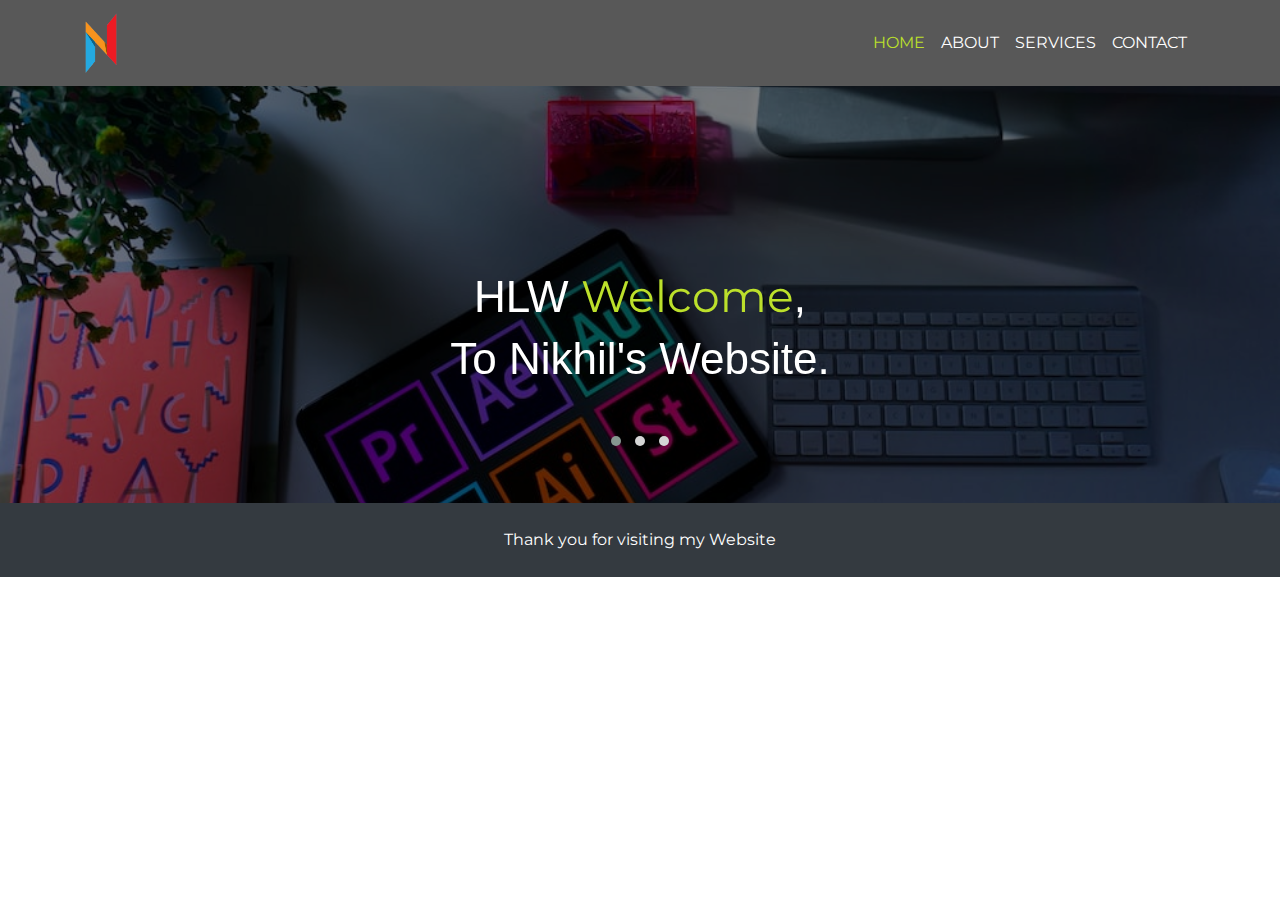
<file: index.html>
<!DOCTYPE html>
<html>

<head>
	<title>Nikhil's Website</title>
	<link rel="stylesheet" type="text/css" href="css/bootstrap.min.css">
	<link rel="stylesheet" type="text/css" href="fontawesome/css/all.min.css">
	<link rel="stylesheet" type="text/css" href="css/style.css">
	<link href="https://fonts.googleapis.com/css2?family=Montserrat:wght@600&display=swap" rel="stylesheet">
	<link rel="stylesheet" href="owl/css/docs.theme.min.css">


	<link rel="stylesheet" href="owl/owlcarousel/assets/owl.carousel.min.css">
	<link rel="stylesheet" href="owl/owlcarousel/assets/owl.theme.default.min.css">

	<script type="text/javascript" src="js/jquery-3.5.1.min.js"></script>
	<script src="owl/owlcarousel/owl.carousel.js"></script>

</head>

<body>
	<nav class="navbar navbar-expand-lg navbar-light sticky-top my-nav">
		<div class="container">
			<a class="navbar-brand" href="#">
				<img src="images/logo.png" style="height: 60px;">
			</a>
			<button class="navbar-toggler" type="button" data-toggle="collapse" data-target="#navbarNav">
				<i class="fas fa-bars text-white"></i>
			</button>
			<div class="collapse navbar-collapse" id="navbarNav">
				<ul class="navbar-nav ml-auto">
					<li class="nav-item active ">
						<a class="nav-link text-white text-uppercase" href="index.html">Home</a>
					</li>
					<li class="nav-item ">
						<a class="nav-link text-white text-uppercase" href="about.html">About</a>
					</li>

					<li class="nav-item ">
						<a class="nav-link text-white text-uppercase" href="services.html">Services</a>
					</li>
					<li class="nav-item ">
						<a class="nav-link text-white text-uppercase" href="Contact.html">Contact</a>
					</li>
				</ul>
			</div>
		</div>
	</nav>
	<div class="slider">
		<div class="container">
			<div class="row">
				<div class="col-lg-12">
					<section id="demos">
						<div class="my-slide text-center">
							<div class="large-12 columns">
								<div class="owl-carousel owl-theme">
									<div>
										<h1 class="text-white">HLW <span style="color: #bce02b;">Welcome</span>,
											<br> To Nikhil's Website.
										</h1>

									</div>
									<div>
										<h1 class="text-white">Professional <br><span style="color: #bce02b;">Graphics
												Designer</span>

										</h1>

									</div>
									<div>
										<h1 class="text-white">Professional <span style="color: #bce02b;">Design</span>,
											<br> With Cretive Ideas.
										</h1>

									</div>

								</div>

								<script>
									$(document).ready(function () {
										$('.owl-carousel').owlCarousel({
											items: 1,
											margin: 10,
											loop: true,
											autoHeight: true,
											autoplay: true,
											autoplayTimeout: 3000,
											autoplayHoverPause: true
										});
									})
								</script>
							</div>
						</div>
					</section>
				</div>
			</div>
		</div>
	</div>

	<div class="foot bg-dark">
		<div class="row">
			<div class="col-lg-12">
				<p class="text-white text-center p-4 m-0">Thank you for visiting my Website
				</p>

			</div>
		</div>

	</div>














	<script src="owl/vendors/highlight.js"></script>
	<script src="owl/js/app.js"></script>
	<script src="https://cdn.jsdelivr.net/npm/popper.js@1.16.0/dist/umd/popper.min.js"
		integrity="sha384-Q6E9RHvbIyZFJoft+2mJbHaEWldlvI9IOYy5n3zV9zzTtmI3UksdQRVvoxMfooAo"
		crossorigin="anonymous"></script>
	<script type="text/javascript" src="js/bootstrap.min.js"></script>
</body>

</html>
</file>
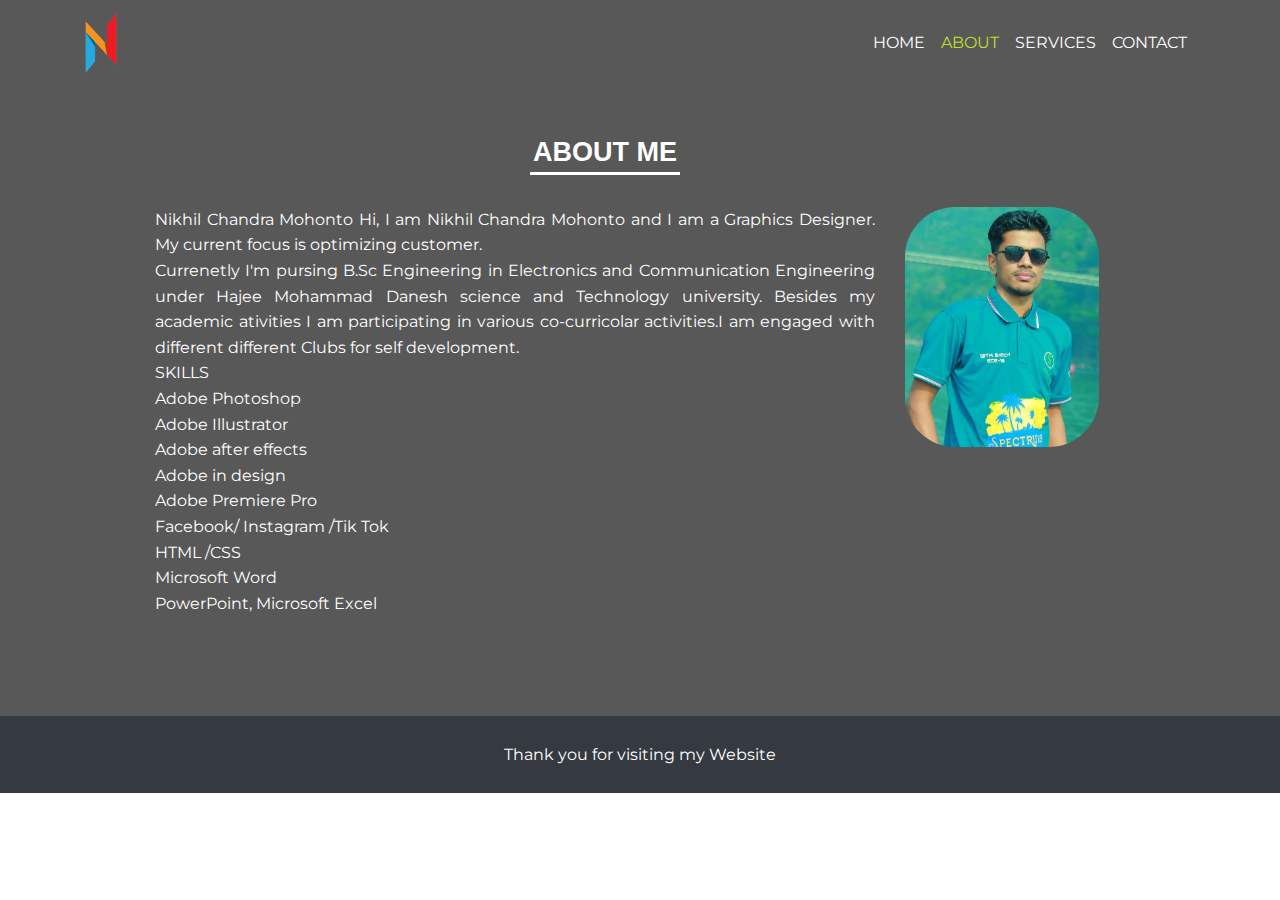
<file: about.html>
<!DOCTYPE html>
<html>

<head>
    <title>Nikhil's Website</title>
    <link rel="stylesheet" type="text/css" href="css/bootstrap.min.css">
    <link rel="stylesheet" type="text/css" href="fontawesome/css/all.min.css">
    <link rel="stylesheet" type="text/css" href="css/about.css">
    <link href="https://fonts.googleapis.com/css2?family=Montserrat:wght@600&display=swap" rel="stylesheet">
    <link rel="stylesheet" href="owl/css/docs.theme.min.css">


    <link rel="stylesheet" href="owl/owlcarousel/assets/owl.carousel.min.css">
    <link rel="stylesheet" href="owl/owlcarousel/assets/owl.theme.default.min.css">

    <script type="text/javascript" src="js/jquery-3.5.1.min.js"></script>
    <script src="owl/owlcarousel/owl.carousel.js"></script>

</head>

<body>
    <nav class="navbar navbar-expand-lg navbar-light sticky-top my-nav">
        <div class="container">
            <a class="navbar-brand" href="#">
                <img src="images/logo.png" style="height: 60px;">
            </a>
            <button class="navbar-toggler" type="button" data-toggle="collapse" data-target="#navbarNav">
                <i class="fas fa-bars text-white"></i>
            </button>
            <div class="collapse navbar-collapse" id="navbarNav">
                <ul class="navbar-nav ml-auto">
                    <li class="nav-item ">
                        <a class="nav-link text-white text-uppercase" href="index.html">Home</a>
                    </li>
                    <li class="nav-item active">
                        <a class="nav-link text-white text-uppercase" href="about.html">About</a>
                    </li>

                    <li class="nav-item ">
                        <a class="nav-link text-white text-uppercase" href="services.html">Services</a>
                    </li>
                    <li class="nav-item ">
                        <a class="nav-link text-white text-uppercase" href="Contact.html">Contact</a>
                    </li>
                </ul>
            </div>
        </div>
    </nav>


    <div class="big-bg">
        <div class="container about">
            <div class="row justify-content-center text-center">
                <div class="col-lg-3">
                    <h3 class="font-weight-bold text-white heading-border">ABOUT ME</h3>
                </div>
            </div>
            <div class="row">
                <div class="col-lg-9 col-md-12">
                    <p class="text-white text-justify">
                        Nikhil Chandra Mohonto
                        Hi, I am Nikhil Chandra Mohonto and I am a Graphics Designer. My current focus is optimizing
                        customer. <br>
                        Currenetly I'm pursing B.Sc Engineering in Electronics and Communication Engineering under Hajee
                        Mohammad Danesh science and Technology university.
                        Besides my academic ativities I am participating in various co-curricolar activities.I am
                        engaged with different different Clubs for self development. <br>
                        SKILLS <br>
                        Adobe Photoshop <br>
                        Adobe Illustrator <br>

                        Adobe after effects <br>
                        Adobe in design <br>
                        Adobe Premiere Pro <br>
                        Facebook/ Instagram /Tik Tok <br>
                        HTML /CSS <br>
                        Microsoft Word <br>
                        PowerPoint, Microsoft Excel <br>
                    </p>
                </div>
                <div class="col-lg-3 col-md-12">
                    <img src="images/about1.jpg" class="img-fluid about-img">
                </div>
            </div>
        </div>


        <footer class="footer bg-dark" style="
		padding: 2%;
	">
            <div class="container text-center d-flex justify-content-center">
                <p class="text-white m-0">Thank you for visiting my Website
                </p>
            </div>
        </footer>
        <script src="owl/vendors/highlight.js"></script>
        <script src="owl/js/app.js"></script>
        <script src="https://cdn.jsdelivr.net/npm/popper.js@1.16.0/dist/umd/popper.min.js"
            integrity="sha384-Q6E9RHvbIyZFJoft+2mJbHaEWldlvI9IOYy5n3zV9zzTtmI3UksdQRVvoxMfooAo"
            crossorigin="anonymous"></script>
        <script type="text/javascript" src="js/bootstrap.min.js"></script>
</body>


</html>
</file>
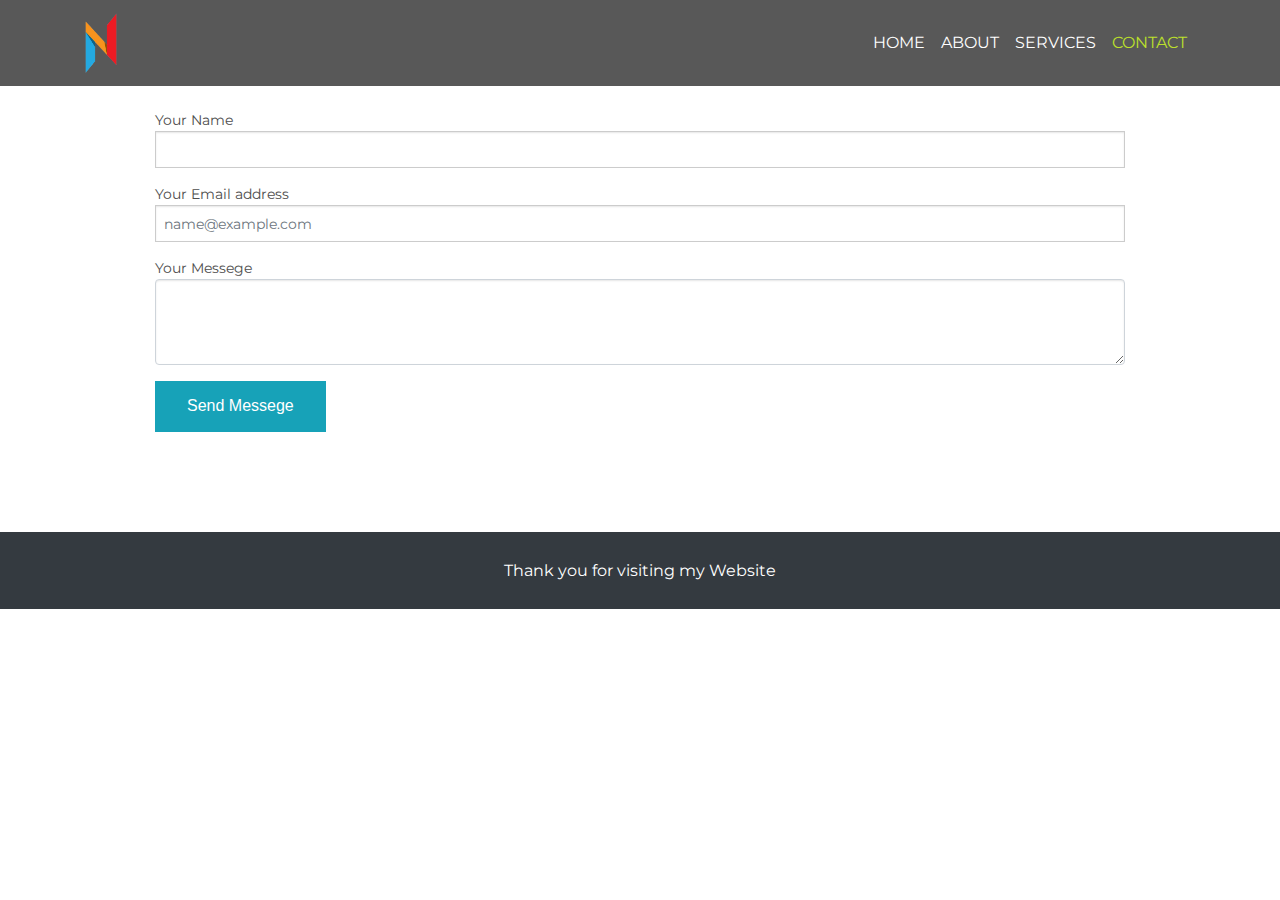
<file: Contact.html>
<!DOCTYPE html>
<html>

<head>
    <title>Nikhil's Website</title>
    <link rel="stylesheet" type="text/css" href="css/bootstrap.min.css">
    <link rel="stylesheet" type="text/css" href="fontawesome/css/all.min.css">
    <link rel="stylesheet" type="text/css" href="css/contact.css">
    <link href="https://fonts.googleapis.com/css2?family=Montserrat:wght@600&display=swap" rel="stylesheet">
    <link rel="stylesheet" href="owl/css/docs.theme.min.css">


    <link rel="stylesheet" href="owl/owlcarousel/assets/owl.carousel.min.css">
    <link rel="stylesheet" href="owl/owlcarousel/assets/owl.theme.default.min.css">

    <script type="text/javascript" src="js/jquery-3.5.1.min.js"></script>
    <script src="owl/owlcarousel/owl.carousel.js"></script>

</head>

<body>
    <nav class="navbar navbar-expand-lg navbar-light sticky-top my-nav">
        <div class="container">
            <a class="navbar-brand" href="#">
                <img src="images/logo.png" style="height: 60px;">
            </a>
            <button class="navbar-toggler" type="button" data-toggle="collapse" data-target="#navbarNav">
                <i class="fas fa-bars text-white"></i>
            </button>
            <div class="collapse navbar-collapse" id="navbarNav">
                <ul class="navbar-nav ml-auto">
                    <li class="nav-item ">
                        <a class="nav-link text-white text-uppercase" href="index.html">Home</a>
                    </li>
                    <li class="nav-item">
                        <a class="nav-link text-white text-uppercase" href="about.html">About</a>
                    </li>

                    <li class="nav-item ">
                        <a class="nav-link text-white text-uppercase" href="services.html">Services</a>
                    </li>
                    <li class="nav-item active">
                        <a class="nav-link text-white text-uppercase" href="Contact.html">Contact</a>
                    </li>
                </ul>
            </div>
        </div>
    </nav>

    <div class="container">
        <div class="row">
            <div class="col-lg-12 form pt-4">
                <form>
                    <div class="form-group">
                        <label for="exampleFormControlInput1">Your Name</label>
                        <input type="email" class="form-control" id="exampleFormControlInput1" placeholder="">
                    </div>

                    <div class="form-group">
                        <label for="exampleFormControlInput1"> Your Email address</label>
                        <input type="email" class="form-control" id="exampleFormControlInput1"
                            placeholder="name@example.com">
                    </div>


                    <div class="form-group">
                        <label for="exampleFormControlTextarea1">Your Messege</label>
                        <textarea class="form-control" id="exampleFormControlTextarea1" rows="3"></textarea>
                    </div>
                </form>
                <button class="btn-info"> Send Messege </button>

            </div>

        </div>

    </div>




    <footer class="footer bg-dark" style="
		padding: 2%;
	">
        <div class="container text-center d-flex justify-content-center">
            <p class="text-white m-0">Thank you for visiting my Website
            </p>
        </div>
    </footer>
    <script src="owl/vendors/highlight.js"></script>
    <script src="owl/js/app.js"></script>
    <script src="https://cdn.jsdelivr.net/npm/popper.js@1.16.0/dist/umd/popper.min.js"
        integrity="sha384-Q6E9RHvbIyZFJoft+2mJbHaEWldlvI9IOYy5n3zV9zzTtmI3UksdQRVvoxMfooAo"
        crossorigin="anonymous"></script>
    <script type="text/javascript" src="js/bootstrap.min.js"></script>
</body>


</html>
</file>
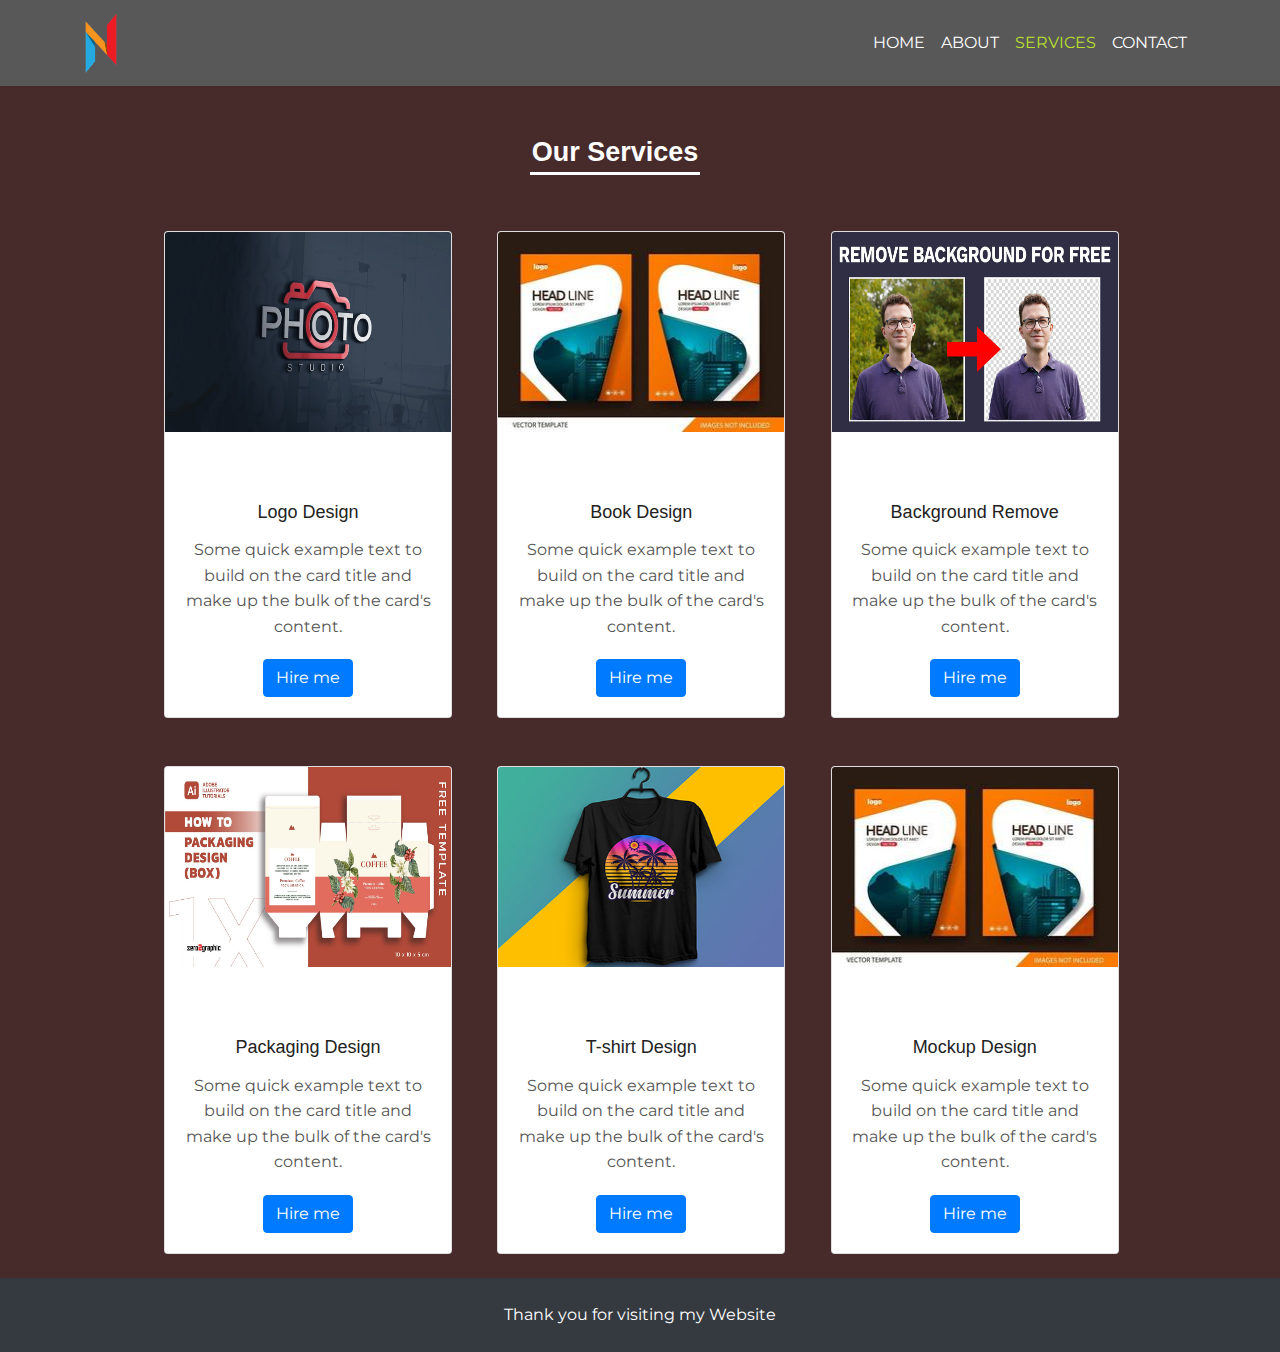
<file: services.html>
<!DOCTYPE html>
<html>

<head>
    <title>Nikhil's Website</title>
    <link rel="stylesheet" type="text/css" href="css/bootstrap.min.css">
    <link rel="stylesheet" type="text/css" href="fontawesome/css/all.min.css">
    <link rel="stylesheet" type="text/css" href="css/services.css">
    <link href="https://fonts.googleapis.com/css2?family=Montserrat:wght@600&display=swap" rel="stylesheet">
    <link rel="stylesheet" href="owl/css/docs.theme.min.css">


    <link rel="stylesheet" href="owl/owlcarousel/assets/owl.carousel.min.css">
    <link rel="stylesheet" href="owl/owlcarousel/assets/owl.theme.default.min.css">

    <script type="text/javascript" src="js/jquery-3.5.1.min.js"></script>
    <script src="owl/owlcarousel/owl.carousel.js"></script>

</head>

<body>
    <nav class="navbar navbar-expand-lg navbar-light sticky-top my-nav">
        <div class="container">
            <a class="navbar-brand" href="#">
                <img src="images/logo.png" style="height: 60px;">
            </a>
            <button class="navbar-toggler" type="button" data-toggle="collapse" data-target="#navbarNav">
                <i class="fas fa-bars text-white"></i>
            </button>
            <div class="collapse navbar-collapse" id="navbarNav">
                <ul class="navbar-nav ml-auto">
                    <li class="nav-item ">
                        <a class="nav-link text-white text-uppercase" href="index.html">Home</a>
                    </li>
                    <li class="nav-item">
                        <a class="nav-link text-white text-uppercase" href="about.html">About</a>
                    </li>

                    <li class="nav-item active">
                        <a class="nav-link text-white text-uppercase" href="services.html">Services</a>
                    </li>
                    <li class="nav-item">
                        <a class="nav-link text-white text-uppercase" href="Contact.html">Contact</a>
                    </li>
                </ul>
            </div>
        </div>
    </nav>

    <div class="s">
        <div class="container services text-center">
            <div class="row justify-content-center text-center">
                <div class="col-lg-3">
                    <h3 class="font-weight-bold text-white services-border">Our Services</h3>
                </div>
            </div>
            <div class="row">
                <div class="col-lg-3 p-4 ">
                    <div class="card" style="width: 18rem;">
                        <img class="card-img-top" src="images/1`.jpg" alt="Card image cap" style="height: 200px;">
                        <div class="card-body">
                            <h5 class="card-title">Logo Design</h5>
                            <p class="card-text">Some quick example text to build on the card title and make up the bulk
                                of the card's content.</p>
                            <a href="#" class="btn btn-primary">Hire me</a>
                        </div>
                    </div>

                </div>
                <div class="col-lg-1 p-4"></div>
                <div class="col-lg-3 p-4">
                    <div class="card" style="width: 18rem;">
                        <img class="card-img-top" src="images/5.jpg" alt="Card image cap" style="height: 200px;">
                        <div class="card-body">
                            <h5 class="card-title">Book Design</h5>
                            <p class="card-text">Some quick example text to build on the card title and make up the bulk
                                of the card's content.</p>
                            <a href="#" class="btn btn-primary">Hire me</a>
                        </div>
                    </div>

                </div>
                <div class="col-lg-1"></div>
                <div class="col-lg-3 p-4">
                    <div class="card" style="width: 18rem;">
                        <img class="card-img-top" src="images/3.jpg" alt="Card image cap" style="height: 200px;">
                        <div class=" card-body">
                            <h5 class="card-title">Background Remove</h5>
                            <p class="card-text">Some quick example text to build on the card title and make up the bulk
                                of the card's content.</p>
                            <a href="#" class="btn btn-primary">Hire me</a>
                        </div>
                    </div>

                </div>



            </div>
            <div class="row">
                <div class="col-lg-3 p-4 ">
                    <div class="card" style="width: 18rem;">
                        <img class="card-img-top" src="images/4.jpg" alt="Card image cap" style="height: 200px;">
                        <div class=" card-body">
                            <h5 class="card-title">Packaging Design</h5>
                            <p class="card-text">Some quick example text to build on the card title and make up the bulk
                                of the card's content.</p>
                            <a href="#" class="btn btn-primary">Hire me</a>
                        </div>
                    </div>

                </div>
                <div class="col-lg-1 p-4"></div>
                <div class="col-lg-3 p-4">
                    <div class="card" style="width: 18rem;">
                        <img class="card-img-top" src="images/6.jpg" alt="Card image cap" style="height: 200px;">
                        <div class=" card-body">
                            <h5 class="card-title">T-shirt Design</h5>
                            <p class="card-text">Some quick example text to build on the card title and make up the bulk
                                of the card's content.</p>
                            <a href="#" class="btn btn-primary">Hire me</a>
                        </div>
                    </div>

                </div>
                <div class="col-lg-1"></div>
                <div class="col-lg-3 p-4">
                    <div class="card" style="width: 18rem;">
                        <img class="card-img-top" src="images/5.jpg" alt="Card image cap" style="height: 200px;">
                        <div class=" card-body">
                            <h5 class="card-title">Mockup Design</h5>
                            <p class="card-text">Some quick example text to build on the card title and make up the bulk
                                of the card's content.</p>
                            <a href="#" class="btn btn-primary">Hire me</a>
                        </div>
                    </div>

                </div>



            </div>
        </div>

    </div>



    <div class="foot bg-dark">
        <div class="row">
            <div class="col-lg-12">
                <p class="text-white text-center p-4 m-0">Thank you for visiting my Website
                </p>

            </div>
        </div>

    </div>

    <script src="owl/vendors/highlight.js"></script>
    <script src="owl/js/app.js"></script>
    <script src="https://cdn.jsdelivr.net/npm/popper.js@1.16.0/dist/umd/popper.min.js"
        integrity="sha384-Q6E9RHvbIyZFJoft+2mJbHaEWldlvI9IOYy5n3zV9zzTtmI3UksdQRVvoxMfooAo"
        crossorigin="anonymous"></script>
    <script type="text/javascript" src="js/bootstrap.min.js"></script>
</body>


</html>
</file>
<file: css/style.css>
* {
	font-family: 'Montserrat', sans-serif;
}

.navbar-toggler {
	border: none !important;
	position: relative;
	top: 12px;
}

nav button:hover,
button:focus,
.button:hover,
.button:focus {
	background-color: transparent;
}

.my-nav {
	background-color: #585858;
}

.active a {
	color: #bce02b !important;
}

.active a:hover {
	color: #ffffff !important;
}

background-repeat: no-repeat;

nav ul li a:hover {
	color: #bce02b !important;
}

nav ul li a i {
	color: #bce02b;
}

.slider {
	background-image: linear-gradient(rgba(0, 0, 0, 0.5), rgba(0, 0, 0, 0.5)), url('../images/bg.jfif');
	background-size: cover;
	background-position: center;

	position: relative;
}

/*.slider-bg{
	background-color: #000000;
	position: absolute;
	top: 0;
    left: 0;
    width: 100%;
    height: 100%;
    opacity: 50%;
}*/

.my-slide {
	margin-top: 100px;
}






@media screen and (max-width: 768px) {
	.my-slide {
		margin-top: 0px;
	}

	.about-img {
		position: relative;
		left: 25%;
	}

	.overlay {
		left: 79px;
		height: 89.5%;
		width: 69.2%;
	}
}

.footer {
	background-color: #585858;
}
</file>
<file: css/about.css>
* {
    font-family: 'Montserrat', sans-serif;
}

.navbar-toggler {
    border: none !important;
    position: relative;
    top: 12px;
}

nav button:hover,
button:focus,
.button:hover,
.button:focus {
    background-color: transparent;
}

.my-nav {
    background-color: #585858;
}

.active a {
    color: #bce02b !important;
}

.active a:hover {
    color: #ffffff !important;
}

background-repeat: no-repeat;

nav ul li a:hover {
    color: #bce02b !important;
}

nav ul li a i {
    color: #bce02b;
}

.slider {
    background-image: linear-gradient(rgba(0, 0, 0, 0.5), rgba(0, 0, 0, 0.5)), url('../images/bg.jfif');
    background-size: cover;
    background-position: center;
    /*height: 500px;*/
    position: relative;
}

/*.slider-bg{
	background-color: #000000;
	position: absolute;
	top: 0;
    left: 0;
    width: 100%;
    height: 100%;
    opacity: 50%;
}*/

.my-slide {
    margin-top: 100px;
}

.big-bg {
    background-color: #585858;
    background-repeat: no-repeat;
    background-size: cover;
    background-position: center;
    /*height: 1200px;*/
    position: relative;
}

.owl-theme .owl-dots .owl-dot.active span,
.owl-theme .owl-dots .owl-dot:hover span {
    background: #bce02b !important;
}

.heading-border {
    border-bottom: 3px solid #fff;
    width: 150px;
    /*color: #bce02b;*/
}

.about:hover .heading-border {
    border-bottom: 3px solid #bce02b;
}

.about-img {
    border-radius: 50px;
    /*max-width: 246px;*/
    height: 240px;
}

.services-border {
    border-bottom: 3px solid #fff;
    width: 170px;
}

.services:hover .services-border {
    border-bottom: 3px solid #bce02b;
}

.img-hover {
    position: relative;

}



.overlay {
    position: absolute;
    top: 24px;
    bottom: 0;
    left: 14px;
    right: 0;
    height: 88%;
    width: 91.2%;
    opacity: 0;
    transition: .5s ease;
    background-color: #bce02b;
}

.img-hover:hover .overlay {
    opacity: 0.8;
}

.text {
    color: white;
    font-size: 40px;
    position: absolute;
    top: 30%;
    left: 10%;
    text-align: center;
}

.choose:hover .choose-border {
    border-bottom: 3px solid #bce02b;
}

.choose-border {
    border-bottom: 3px solid #fff;
    width: 208px;
}

.choose ul {
    list-style: none;
}

.choose ul li {
    padding-bottom: 20px;
}

.choose ul li i {
    color: #bce02b;
}

.contact-border {
    border-bottom: 3px solid #fff;
    width: 160px;
}

.contact:hover .contact-border {
    border-bottom: 3px solid #bce02b;
}

.contact i {
    color: #bce02b;
    /*margin-right: 20px;
	margin-top: 15px;*/
}

.contact ul {
    list-style: none;
    color: #fff;
}

.big-footer {
    background-color: #585858 !important;
    color: #fff;
}


@media screen and (max-width: 768px) {
    .my-slide {
        margin-top: 0px;
    }

    .about-img {
        position: relative;
        left: 25%;
    }

    .overlay {
        left: 79px;
        height: 89.5%;
        width: 69.2%;
    }
}
</file>
<file: css/contact.css>
* {
    font-family: 'Montserrat', sans-serif;
}

.navbar-toggler {
    border: none !important;
    position: relative;
    top: 12px;
}

nav button:hover,
button:focus,
.button:hover,
.button:focus {
    background-color: transparent;
}

.my-nav {
    background-color: #585858;
}

.active a {
    color: #bce02b !important;
}

.active a:hover {
    color: #ffffff !important;
}

background-repeat: no-repeat;

nav ul li a:hover {
    color: #bce02b !important;
}

nav ul li a i {
    color: #bce02b;
}

.slider {
    background-image: linear-gradient(rgba(0, 0, 0, 0.5), rgba(0, 0, 0, 0.5)), url('../images/bg.jfif');
    background-size: cover;
    background-position: center;
    /*height: 500px;*/
    position: relative;
}

/*.slider-bg{
	background-color: #000000;
	position: absolute;
	top: 0;
    left: 0;
    width: 100%;
    height: 100%;
    opacity: 50%;
}*/

.my-slide {
    margin-top: 100px;
}

.big-bg {
    background-color: #585858;
    background-repeat: no-repeat;
    background-size: cover;
    background-position: center;
    /*height: 1200px;*/
    position: relative;
}

.owl-theme .owl-dots .owl-dot.active span,
.owl-theme .owl-dots .owl-dot:hover span {
    background: #bce02b !important;
}

.heading-border {
    border-bottom: 3px solid #fff;
    width: 150px;
    /*color: #bce02b;*/
}

.about:hover .heading-border {
    border-bottom: 3px solid #bce02b;
}

.about-img {
    border-radius: 50px;
    /*max-width: 246px;*/
    height: 240px;
}

.services-border {
    border-bottom: 3px solid #fff;
    width: 170px;
}

.services:hover .services-border {
    border-bottom: 3px solid #bce02b;
}

.img-hover {
    position: relative;

}



.overlay {
    position: absolute;
    top: 24px;
    bottom: 0;
    left: 14px;
    right: 0;
    height: 88%;
    width: 91.2%;
    opacity: 0;
    transition: .5s ease;
    background-color: #bce02b;
}

.img-hover:hover .overlay {
    opacity: 0.8;
}

.text {
    color: white;
    font-size: 40px;
    position: absolute;
    top: 30%;
    left: 10%;
    text-align: center;
}

.choose:hover .choose-border {
    border-bottom: 3px solid #bce02b;
}

.choose-border {
    border-bottom: 3px solid #fff;
    width: 208px;
}

.choose ul {
    list-style: none;
}

.choose ul li {
    padding-bottom: 20px;
}

.choose ul li i {
    color: #bce02b;
}

.contact-border {
    border-bottom: 3px solid #fff;
    width: 160px;
}

.contact:hover .contact-border {
    border-bottom: 3px solid #bce02b;
}

.contact i {
    color: #bce02b;
    /*margin-right: 20px;
	margin-top: 15px;*/
}

.contact ul {
    list-style: none;
    color: #fff;
}

.big-footer {
    background-color: #585858 !important;
    color: #fff;
}


@media screen and (max-width: 768px) {
    .my-slide {
        margin-top: 0px;
    }

    .about-img {
        position: relative;
        left: 25%;
    }

    .overlay {
        left: 79px;
        height: 89.5%;
        width: 69.2%;
    }
}
</file>
<file: css/services.css>
* {
    font-family: 'Montserrat', sans-serif;
}

.navbar-toggler {
    border: none !important;
    position: relative;
    top: 12px;
}

nav button:hover,
button:focus,
.button:hover,
.button:focus {
    background-color: transparent;
}

.my-nav {
    background-color: #585858;
}

.active a {
    color: #bce02b !important;
}

.active a:hover {
    color: #ffffff !important;
}

background-repeat: no-repeat;

nav ul li a:hover {
    color: #bce02b !important;
}

nav ul li a i {
    color: #bce02b;
}

.slider {
    background-image: linear-gradient(rgba(0, 0, 0, 0.5), rgba(0, 0, 0, 0.5)), url('../images/bg.jfif');
    background-size: cover;
    background-position: center;
    /*height: 500px;*/
    position: relative;
}

/*.slider-bg{
	background-color: #000000;
	position: absolute;
	top: 0;
    left: 0;
    width: 100%;
    height: 100%;
    opacity: 50%;
}*/

.my-slide {
    margin-top: 100px;
}

.big-bg {
    background-color: #585858;
    background-repeat: no-repeat;
    background-size: cover;
    background-position: center;
    /*height: 1200px;*/
    position: relative;
}

.owl-theme .owl-dots .owl-dot.active span,
.owl-theme .owl-dots .owl-dot:hover span {
    background: #bce02b !important;
}

.heading-border {
    border-bottom: 3px solid #fff;
    width: 150px;
    /*color: #bce02b;*/
}

.about:hover .heading-border {
    border-bottom: 3px solid #bce02b;
}

.about-img {
    border-radius: 50px;
    /*max-width: 246px;*/
    height: 240px;
}

.s {
    background-color: #472a2a;

}



.services-border {
    border-bottom: 3px solid #fff;
    width: 170px;
}

.services:hover .services-border {
    border-bottom: 3px solid #bce02b;
}

.img-hover {
    position: relative;

}



.overlay {
    position: absolute;
    top: 24px;
    bottom: 0;
    left: 14px;
    right: 0;
    height: 88%;
    width: 91.2%;
    opacity: 0;
    transition: .5s ease;
    background-color: #bce02b;
}

.img-hover:hover .overlay {
    opacity: 0.8;
}

.text {
    color: white;
    font-size: 40px;
    position: absolute;
    top: 30%;
    left: 10%;
    text-align: center;
}

.choose:hover .choose-border {
    border-bottom: 3px solid #bce02b;
}

.choose-border {
    border-bottom: 3px solid #fff;
    width: 208px;
}

.choose ul {
    list-style: none;
}

.choose ul li {
    padding-bottom: 20px;
}

.choose ul li i {
    color: #bce02b;
}

.contact-border {
    border-bottom: 3px solid #fff;
    width: 160px;
}

.contact:hover .contact-border {
    border-bottom: 3px solid #bce02b;
}

.contact i {
    color: #bce02b;
    /*margin-right: 20px;
	margin-top: 15px;*/
}

.contact ul {
    list-style: none;
    color: #fff;
}

.big-footer {
    background-color: #585858 !important;
    color: #fff;
}


@media screen and (max-width: 768px) {
    .my-slide {
        margin-top: 0px;
    }

    .about-img {
        position: relative;
        left: 25%;
    }

    .overlay {
        left: 79px;
        height: 89.5%;
        width: 69.2%;
    }
}
</file>
